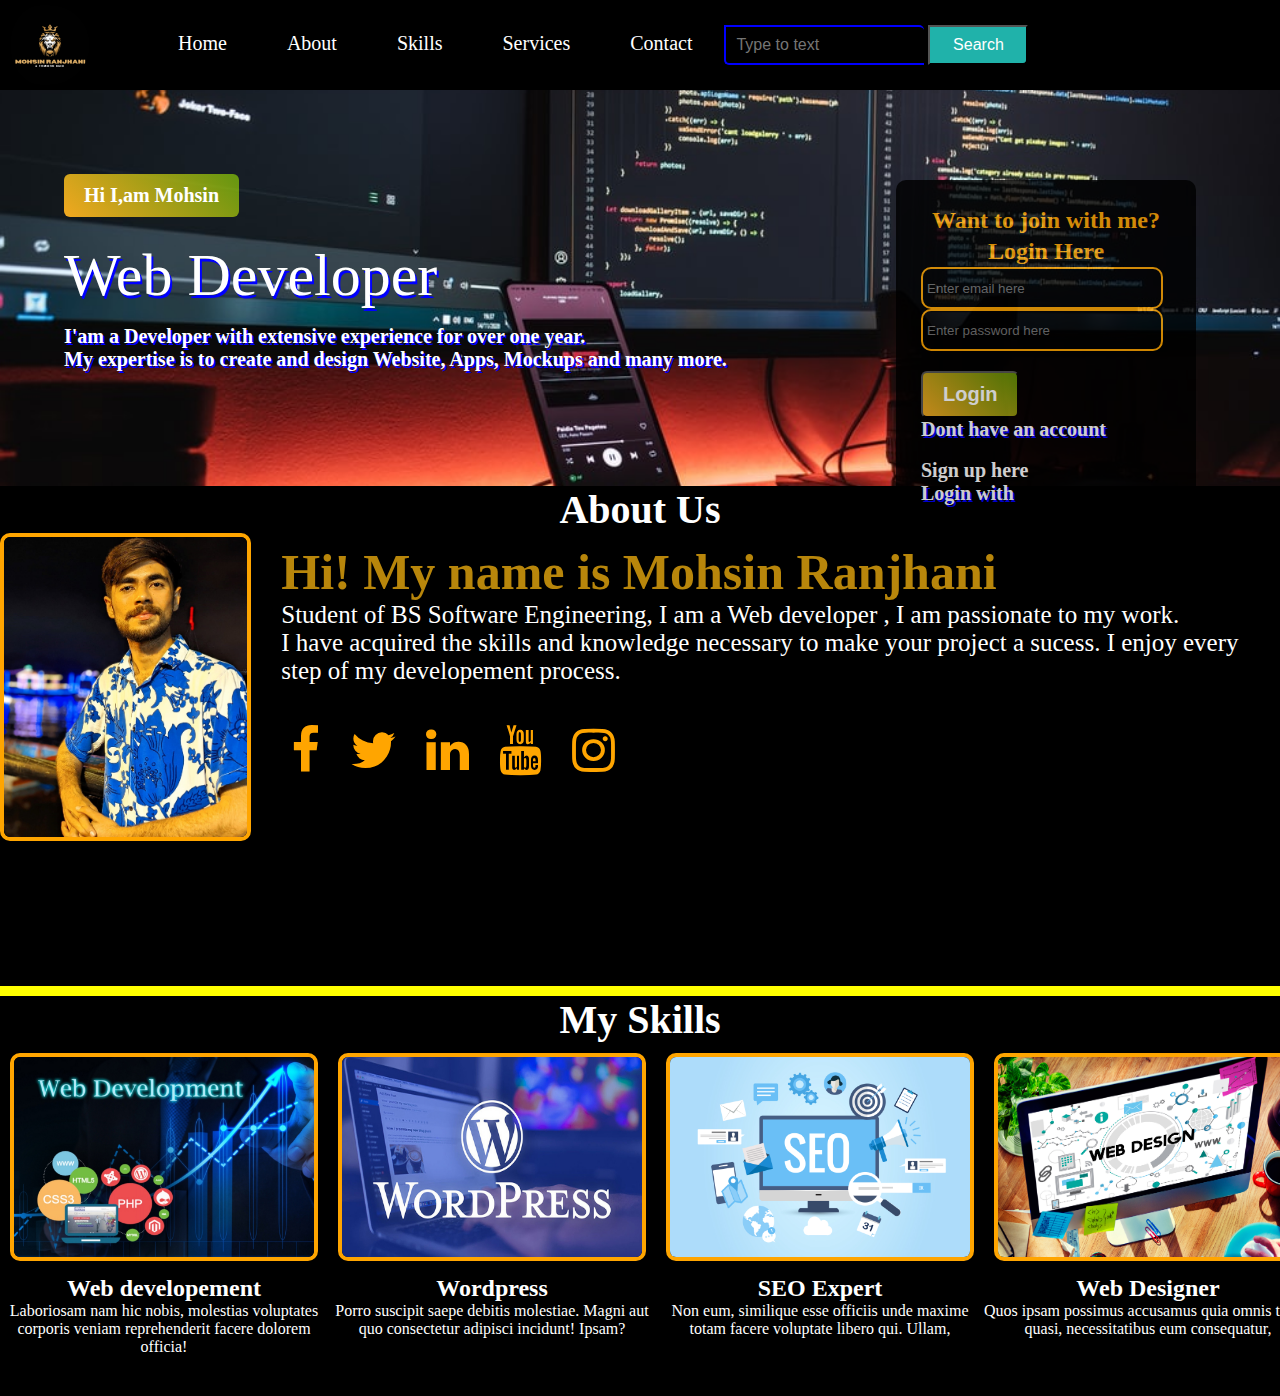
<file: index.html>
<!DOCTYPE html>
<html lang="en">
<head>
    <meta charset="UTF-8">
    <meta name="viewport" content="width=device-width, initial-scale=1.0">
    <link rel="stylesheet" href="style.css">
    <link rel="stylesheet" href="https://cdnjs.cloudflare.com/ajax/libs/font-awesome/4.7.0/css/font-awesome.min.css">

    <title>Myweb</title>
</head>
<body>
    <div class="container">
        <div class="navbar">
            <img src="Images/Mlogo.png" class="logo">
            <nav>
                <ul>
                    <li><a href="#Home">Home</a></li>
                    <li><a href="#About">About</a></li>
                    <li><a href="#Skills">Skills</a></li>
                    <li><a href="#Services">Services</a></li>
                    <li><a href="#Contact">Contact</a></li>
                    <input type="Search" class="srch" name="Search" placeholder="Type to text">
                    <a href="#"><button class="buttn">Search</button></a>
                </ul>
            </nav>
        </div>
        <section id="Home">
            <a href="" class="btn">Hi I,am Mohsin</a>
            <h1>Web Developer</h1>
            <p>I'am a Developer with extensive experience for over one year.<br> My expertise is to create and design Website, Apps, Mockups and many more.</p>

            <div class="form">
                <h2>Want to join with me?</h2>
                <h2>Login Here</h2>
                <input type="email" autocomplete="email" name="email" placeholder="Enter email here">
                <input type="password" autocomplete="current-password" name="password" placeholder="Enter password here">
                <button class="btn"><a href="#">Login</a></button>

                <p class="link">Dont have an account</p><br>
                <a href="#">Sign up here</a>

                <p class="li">Login with</p>
            </div>
        </section>
    <section id="about-us">
        <h1 class="head">About Us</h1>
        <div id="About">
            <img src="Images/Mohsiin.jpg" alt="">
        </div>
        <div class="text">
        <h2>Hi! My name is Mohsin Ranjhani</h2>
        <p>Student of BS Software Engineering, I am a Web developer , I am passionate to my work.<br> I have acquired the skills and knowledge necessary to make your project a sucess. I enjoy every step of my developement process. </p>
        </div>
        <div class="icons">
            <a href="#" class="fa fa-facebook"></a>
            <a href="#" class="fa fa-twitter"></a>
            <a href="#" class="fa fa-linkedin"></a>
            <a href="#" class="fa fa-youtube"></a>
            <a href="#" class="fa fa-instagram"></a>

        </div>
    </section>
    <section id="myskills">
        <h1 class="head">My Skills</h1>
        <div id="Skills">
            <div class="img">
                <img src="Images/Web developeent.jpg" alt="">
                <h2> Web developement</h2>
                <p>Laboriosam nam hic nobis, molestias voluptates corporis veniam reprehenderit facere dolorem officia!</p>
            </div>
            <div class="img">
                <img src="Images/wordpress.jpg" alt="">
                <h2>Wordpress</h2>
                <p>Porro suscipit saepe debitis molestiae. Magni aut quo consectetur adipisci incidunt! Ipsam?</p>
            </div>
            <div class="img">
                <img src="Images/SEO.jpg" alt="">
                <h2>SEO Expert</h2>
                <p>Non eum, similique esse officiis unde maxime totam facere voluptate libero qui. Ullam, </p>
            </div>
            <div class="img">
                <img src="Images/web designer.jpg" alt="">
                <h2>Web Designer</h2>
                <p>Quos ipsam possimus accusamus quia omnis totam quasi, necessitatibus eum consequatur,</p>
            </div>
        </div>
    </section>
</body>
</html>
</file>
<file: style.css>
*{
    margin: 0;
    padding: 0;
}
body{
    background-color: yellow;
}

.container{
    height: 80vh;
    width: 100%;
    background-image:url(Images/tech.jpg);
    background-position: center;
    background-size: cover;
    box-sizing: border-box;
    position: relative;

}
/* nav section  */
.navbar{
    width: 100%;
    height: 10vh;
    margin: auto;
    display: flex;
    align-items: center;
    background-color:black;
    
}
.logo{
    width: 80px;
    cursor: pointer;
    border-radius: 45px;
    padding-left: 10px;
}
.button{
    width: 100px;
    cursor: pointer;
    border-radius: 45px;
    padding:8px;
    background-color: lightseagreen;
}
nav{
    flex: 1;
    padding-left: 60px;
}
nav ul li{
    display: inline-block;
    list-style: none;
    margin: 0px 20px;
}
nav ul li a{
    text-decoration: none;
    padding:8px;
    border-radius: 15px;
    color: white;
    font-size: 20px;
}
nav ul li a:hover{
    background-color: lightseagreen;
}
/* Home section  */
#Home a{
    text-decoration: none;
    font-weight: bold;
    font-size: 20px;
    color: white;

}
#Home h1{
    font-size: 60px;
    font-weight: 100;
    text-shadow: 2px 3px blue;
    margin-top: 24px;
    margin-bottom: 15px;
    color: white;
}
#Home p{
    font-size: 20px;
    font-weight: bold;
    color: white;
    text-shadow: 2px 2px blue;
    
    
}
#Home{
    margin-left:5%;
    margin-top: 5%;
}
#Home .btn{
    display: inline-block;
    background: linear-gradient(45deg, #f1a820, #8cd405a9 );
    border-radius: 6px;
    padding: 10px 20px ;
    margin-top: 20px;
    text-decoration: none;
    box-sizing: border-box;
   
}

.srch{
    width: 200px;
    height: 40px;
    background:transparent;
    border: 2px solid blue;
    color: white;
    font-size: 16px;
    padding: 10px;
    border-right: none;
    border-bottom-left-radius: 5px;
    border-top-right-radius: 5px;

}
.buttn{
    width: 100px;
    height: 40px;
    background: lightseagreen;
    color: white;
    font-size: 16px;
    border-bottom-right-radius: 5px;
    transition: .5s ease;
    cursor: pointer;

}
.buttn:focus{
    outline: none;
}
.srch:focus{
    outline: none;
}
.form{
    width: 250px;
    height: 300px;
    background:black;
    opacity: 0.8;
    position: absolute;
    top: 25%;
    left: 70%;
    border-radius: 10px;
    padding: 25px;

}
.form h2{
    text-align: center;
    color: orange;
    padding: 2px;
}
.form p{
    color:orange;
    text-shadow: none;
}
.form input{
    width: 230px;
    height: 30px;
    background: transparent;
    border: 2px solid orange;
    border-radius: 10px;
    padding: 4px;

}
/* About section  */

#about-us {
    /* display: flex; */
    align-items: center;
    justify-content: center;
    /* text-align: left; */
    height: 500px;
    margin-top: 9%;
    background: black;
    color:white;
    
}
#about-us .head{
    text-align: center;
    font-size: 40px;
    
}

/* #about-us h1 {
    margin-right: 20px;
    
} */

#About img {
    max-width:400px; 
    height: 300px;
    border: 4px solid orange;
    border-radius: 10px;
}
#About{
    /* flex: 1; */
    float: left;
    margin-right: 30px;
}

 .text {
    flex: 2; 
    padding: 10px;
}
.text h2{
    color: darkgoldenrod;
    font-size: 50px;
}
.text p{
    font-size: 25px;

}
.icons{
    display: flex;
    padding: 10px;
    width: 50px;
    font-size: 50px;
    margin-top: 20px;
}
.icons a{
    text-decoration: none;
    color: orange;
    margin-right: 30px;
}
/* Skills Section  */

#myskills{
    /* display: flex; */
    background: black;
    color: white;
    height: 400px;
    margin-top: 10px;
    justify-content: center;
    align-items: center;
}
#Skills{
    display: flex;
    justify-content: space-between;
}
#Skills img
{
    display: inline-block;
    width: 300px;
    height: 200px;
    border-radius: 10px;
    /* text-align: center; */
    border: 4px solid orange;
    margin: 10px;
    /* padding: 20px; */
}
#Skills h2{
    text-align: center;
}
#Skills p{
    text-align: center;
}
#myskills .head{
    font-size: 40px;
    text-align: center;
}
@media(max-width:700px){
    .navbar{
        flex-direction: column;
        height: 20vh;
    }
    .navbar ul li a{
        font-size: 1rem;
        padding: 0px 2px;
        padding-bottom: 2px;
    }
    .srch{
        width: 100px;
        padding: 5px;
    }
    .buttn{
        width: 70px;
        height: 30px;
        font-size: 10px;
    }
    .container{
        height: 100vh;
        background-position: center;
        background-size: cover;
    }
    #Home{
        height: 380px;
        padding: 3px 60px;
    
    }
    #Home h1{
        font-size: 30px;
        margin-top: 4px;
        margin-bottom: 5px;
    }
    #Home p{
        font-size: 12px;
    }
    #Home .btn{
        padding: 2px 7px ;
        margin-top: 1px;
    }
    .form{
    width: 70%;
    height: 220px;
    top: 35%;
    left: 10%;
    }
    #about-us {
        height: 600px;
    }
    .text h2{
        font-size: 25px;
    }
    .text p{
        font-size: 15px;
    
    }
    .icons{
        padding: 10px;
        width: 30px;
        font-size: 30px;
        margin-top: 15px;
    }
    .icons a{
        margin-right: 15px;
    }
    #myskills{
        /* display: flex; */
        height: auto;
        margin-top: 10px;
    }
    #Skills{
        flex-direction: column;
    }
    #Skills img{
    justify-content: center;
    align-items: center;
    
    }
}
</file>
<file: Web.css>
*{
    margin: 0;
    padding: 0;
}
body{
    background-color: yellow;
}

.container{
    height: 80vh;
    width: 100%;
    background-image:url(Images/tech.jpg);
    background-position: center;
    background-size: cover;
    box-sizing: border-box;
    position: relative;

}
/* nav section  */
.navbar{
    width: 100%;
    height: 10vh;
    margin: auto;
    display: flex;
    align-items: center;
    background-color:black;
    
}
.logo{
    width: 80px;
    cursor: pointer;
    border-radius: 45px;
    padding-left: 10px;
}
.button{
    width: 100px;
    cursor: pointer;
    border-radius: 45px;
    padding:8px;
    background-color: lightseagreen;
}
nav{
    flex: 1;
    padding-left: 60px;
}
nav ul li{
    display: inline-block;
    list-style: none;
    margin: 0px 20px;
}
nav ul li a{
    text-decoration: none;
    padding:8px;
    border-radius: 15px;
    color: white;
    font-size: 20px;
}
nav ul li a:hover{
    background-color: lightseagreen;
}
/* Home section  */
#Home a{
    text-decoration: none;
    font-weight: bold;
    font-size: 20px;
    color: white;

}
#Home h1{
    font-size: 60px;
    font-weight: 100;
    text-shadow: 2px 3px blue;
    margin-top: 24px;
    margin-bottom: 15px;
    color: white;
}
#Home p{
    font-size: 20px;
    font-weight: bold;
    color: white;
    text-shadow: 2px 2px blue;
    
    
}
#Home{
    margin-left:5%;
    margin-top: 5%;
}
#Home .btn{
    display: inline-block;
    background: linear-gradient(45deg, #f1a820, #8cd405a9 );
    border-radius: 6px;
    padding: 10px 20px ;
    margin-top: 20px;
    text-decoration: none;
    box-sizing: border-box;
   
}

.srch{
    width: 200px;
    height: 40px;
    background:transparent;
    border: 2px solid blue;
    color: white;
    font-size: 16px;
    padding: 10px;
    border-right: none;
    border-bottom-left-radius: 5px;
    border-top-right-radius: 5px;

}
.buttn{
    width: 100px;
    height: 40px;
    background: lightseagreen;
    color: white;
    font-size: 16px;
    border-bottom-right-radius: 5px;
    transition: .5s ease;
    cursor: pointer;

}
.buttn:focus{
    outline: none;
}
.srch:focus{
    outline: none;
}
.form{
    width: 250px;
    height: 300px;
    background:black;
    opacity: 0.8;
    position: absolute;
    top: 25%;
    left: 70%;
    border-radius: 10px;
    padding: 25px;

}
.form h2{
    text-align: center;
    color: orange;
    padding: 2px;
}
.form p{
    color:orange;
    text-shadow: none;
}
.form input{
    width: 230px;
    height: 30px;
    background: transparent;
    border: 2px solid orange;
    border-radius: 10px;
    padding: 4px;

}
/* About section  */

#about-us {
    /* display: flex; */
    align-items: center;
    justify-content: center;
    /* text-align: left; */
    height: 500px;
    margin-top: 9%;
    background: black;
    color:white;
    
}
#about-us .head{
    text-align: center;
    font-size: 40px;
    
}

/* #about-us h1 {
    margin-right: 20px;
    
} */

#About img {
    max-width:400px; 
    height: 300px;
    border: 4px solid orange;
    border-radius: 10px;
}
#About{
    /* flex: 1; */
    float: left;
    margin-right: 30px;
}

 .text {
    flex: 2; 
    padding: 10px;
}
.text h2{
    color: darkgoldenrod;
    font-size: 50px;
}
.text p{
    font-size: 25px;

}
.icons{
    display: flex;
    padding: 10px;
    width: 50px;
    font-size: 50px;
    margin-top: 20px;
}
.icons a{
    text-decoration: none;
    color: orange;
    margin-right: 30px;
}
/* Skills Section  */

#myskills{
    /* display: flex; */
    background: black;
    color: white;
    height: 400px;
    margin-top: 10px;
    justify-content: center;
    align-items: center;
}
#Skills{
    display: flex;
    justify-content: space-between;
}
#Skills img
{
    display: inline-block;
    width: 300px;
    height: 200px;
    border-radius: 10px;
    /* text-align: center; */
    border: 4px solid orange;
    margin: 10px;
    /* padding: 20px; */
}
#Skills h2{
    text-align: center;
}
#Skills p{
    text-align: center;
}
#myskills .head{
    font-size: 40px;
    text-align: center;
}
@media(max-width:700px){
    .navbar{
        flex-direction: column;
        height: 20vh;
    }
    .navbar ul li a{
        font-size: 1rem;
        padding: 0px 2px;
        padding-bottom: 2px;
    }
    .srch{
        width: 100px;
        padding: 5px;
    }
    .buttn{
        width: 70px;
        height: 30px;
        font-size: 10px;
    }
    .container{
        height: 100vh;
        background-position: center;
        background-size: cover;
    }
    #Home{
        height: 380px;
        padding: 3px 60px;
    
    }
    #Home h1{
        font-size: 30px;
        margin-top: 4px;
        margin-bottom: 5px;
    }
    #Home p{
        font-size: 12px;
    }
    #Home .btn{
        padding: 2px 7px ;
        margin-top: 1px;
    }
    .form{
    width: 70%;
    height: 220px;
    top: 35%;
    left: 10%;
    }
    #about-us {
        height: 600px;
    }
    .text h2{
        font-size: 25px;
    }
    .text p{
        font-size: 15px;
    
    }
    .icons{
        padding: 10px;
        width: 30px;
        font-size: 30px;
        margin-top: 15px;
    }
    .icons a{
        margin-right: 15px;
    }
    #myskills{
        /* display: flex; */
        height: auto;
        margin-top: 10px;
    }
    #Skills{
        flex-direction: column;
    }
    #Skills img{
    justify-content: center;
    align-items: center;
    
    }
}
</file>
